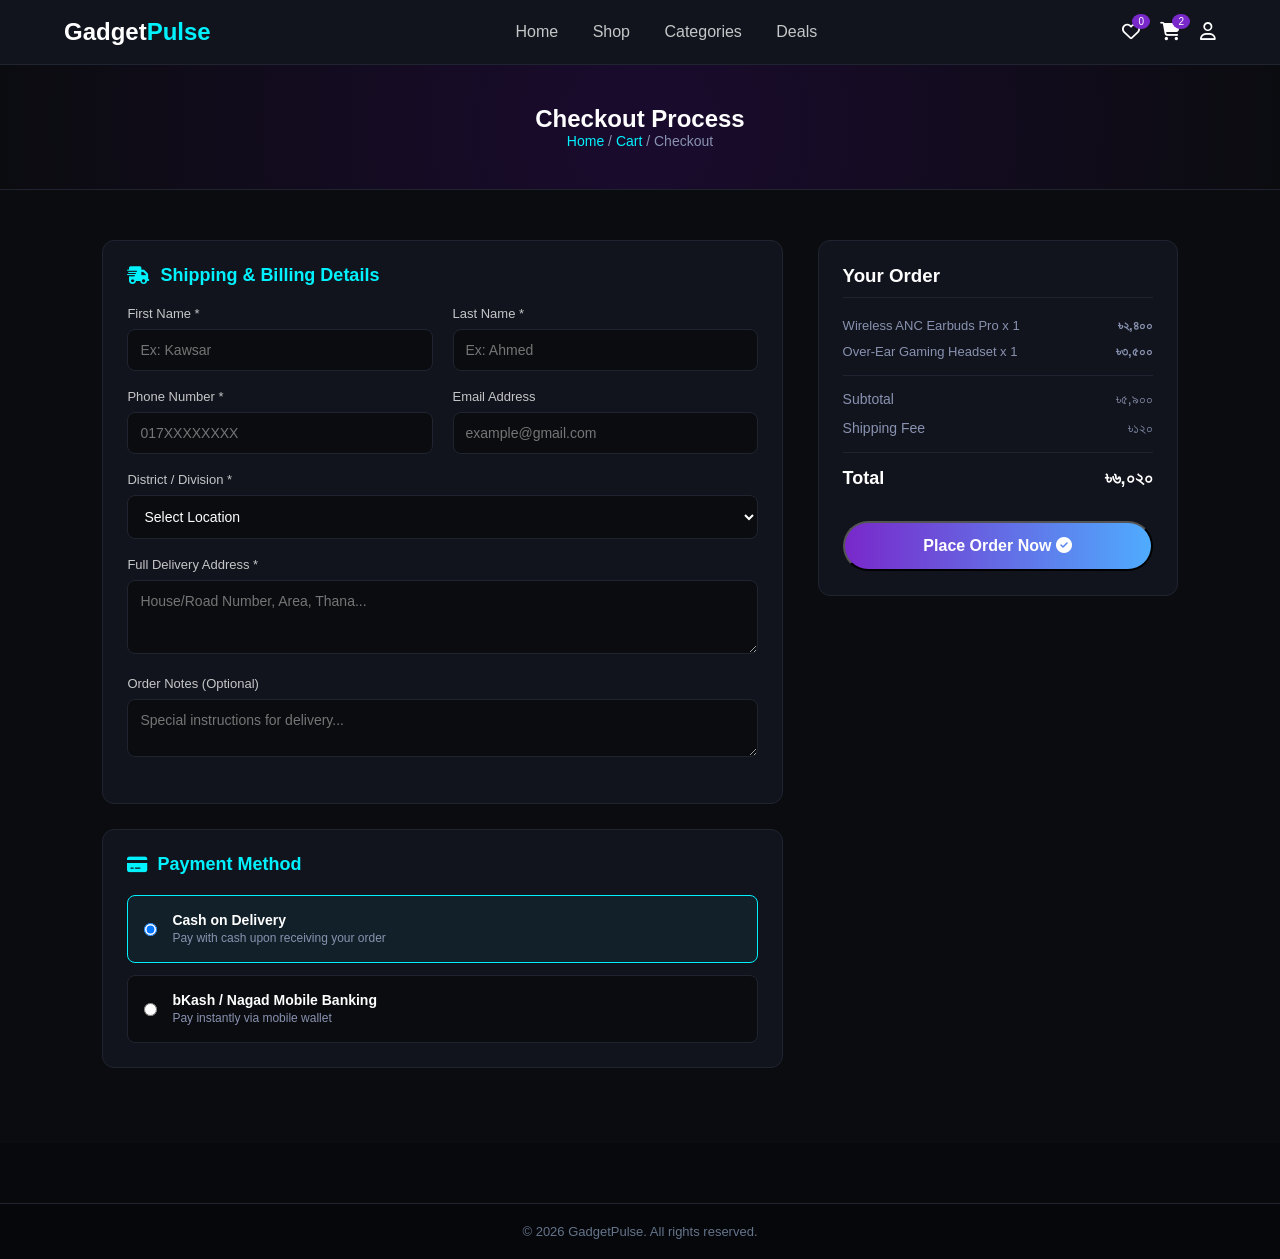
<file: checkout.html>
<!DOCTYPE html>
<html lang="bn">
<head>
    <meta charset="UTF-8">
    <meta name="viewport" content="width=device-width, initial-scale=1.0">
    <title>Checkout - Gadget Pulse</title>
    <!-- মূল স্টাইলশিট লিংক -->
    <link rel="stylesheet" href="style.css">
    <!-- FontAwesome আইকন 라이브러리 -->
    <link rel="stylesheet" href="https://cdnjs.cloudflare.com/ajax/libs/font-awesome/6.4.0/css/all.min.css">
</head>
<body>

    <!-- NAVBAR -->
    <header class="navbar">
        <div class="logo">Gadget<span>Pulse</span></div>
        <nav class="nav-links">
            <a href="index.html">Home</a>
            <a href="shop.html">Shop</a>
            <a href="#">Categories</a>
            <a href="#">Deals</a>
        </nav>
        <div class="nav-icons">
            <a href="#"><i class="fa-regular fa-heart"></i><span class="badge">0</span></a>
            <a href="cart.html"><i class="fa-solid fa-cart-shopping"></i><span class="badge" id="cart-count">2</span></a>
            <a href="#"><i class="fa-regular fa-user"></i></a>
        </div>
    </header>

    <!-- BREADCRUMB BANNER -->
    <section class="page-banner">
        <div class="banner-content">
            <h2>Checkout Process</h2>
            <p><a href="index.html">Home</a> / <a href="cart.html">Cart</a> / <span>Checkout</span></p>
        </div>
    </section>

    <!-- CHECKOUT CONTAINER -->
    <section class="checkout-section">
        <div class="checkout-container">
            
            <!-- বাম পাশ: বিলিং ও শিপিং ইনফরমেশন ফর্ম -->
            <form id="checkout-form" class="checkout-form" onsubmit="handleOrderSubmit(event)">
                
                <div class="form-section">
                    <h3><i class="fa-solid fa-truck-fast"></i> Shipping & Billing Details</h3>
                    
                    <div class="form-row">
                        <div class="form-group">
                            <label for="fname">First Name *</label>
                            <input type="text" id="fname" required placeholder="Ex: Kawsar">
                        </div>
                        <div class="form-group">
                            <label for="lname">Last Name *</label>
                            <input type="text" id="lname" required placeholder="Ex: Ahmed">
                        </div>
                    </div>

                    <div class="form-row">
                        <div class="form-group">
                            <label for="phone">Phone Number *</label>
                            <input type="tel" id="phone" required placeholder="017XXXXXXXX">
                        </div>
                        <div class="form-group">
                            <label for="email">Email Address</label>
                            <input type="email" id="email" placeholder="example@gmail.com">
                        </div>
                    </div>

                    <div class="form-group">
                        <label for="district">District / Division *</label>
                        <select id="district" required>
                            <option value="">Select Location</option>
                            <option value="dhaka">Inside Dhaka (৳৬০ Shipping)</option>
                            <option value="outside">Outside Dhaka (৳১২০ Shipping)</option>
                        </select>
                    </div>

                    <div class="form-group">
                        <label for="address">Full Delivery Address *</label>
                        <textarea id="address" rows="3" required placeholder="House/Road Number, Area, Thana..."></textarea>
                    </div>

                    <div class="form-group">
                        <label for="notes">Order Notes (Optional)</label>
                        <textarea id="notes" rows="2" placeholder="Special instructions for delivery..."></textarea>
                    </div>
                </div>

                <!-- পেমেন্ট মেথড সেকশন -->
                <div class="form-section">
                    <h3><i class="fa-solid fa-credit-card"></i> Payment Method</h3>
                    
                    <div class="payment-options">
                        <label class="payment-card active">
                            <input type="radio" name="payment" value="cod" checked onclick="selectPayment(this)">
                            <div class="payment-info">
                                <strong>Cash on Delivery</strong>
                                <small>Pay with cash upon receiving your order</small>
                            </div>
                        </label>

                        <label class="payment-card">
                            <input type="radio" name="payment" value="bkash" onclick="selectPayment(this)">
                            <div class="payment-info">
                                <strong>bKash / Nagad Mobile Banking</strong>
                                <small>Pay instantly via mobile wallet</small>
                            </div>
                        </label>
                    </div>
                </div>

            </form>

            <!-- ডান পাশ: অর্ডার সামারি ও প্লেস অর্ডার বাটন -->
            <div class="order-summary-card">
                <h3>Your Order</h3>
                
                <div class="summary-items">
                    <div class="summary-item">
                        <span>Wireless ANC Earbuds Pro x 1</span>
                        <strong>৳২,৪০০</strong>
                    </div>
                    <div class="summary-item">
                        <span>Over-Ear Gaming Headset x 1</span>
                        <strong>৳৩,৫০০</strong>
                    </div>
                </div>

                <hr class="summary-divider">

                <div class="summary-row">
                    <span>Subtotal</span>
                    <span>৳৫,৯০০</span>
                </div>
                <div class="summary-row">
                    <span>Shipping Fee</span>
                    <span>৳১২০</span>
                </div>
                
                <hr class="summary-divider">

                <div class="summary-row total-row">
                    <span>Total</span>
                    <span>৳৬,০২০</span>
                </div>

                <!-- ফর্ম সাবমিট বাটন -->
                <button type="submit" form="checkout-form" class="btn btn-primary place-order-btn">
                    Place Order Now <i class="fa-solid fa-circle-check"></i>
                </button>
            </div>

        </div>
    </section>

    <!-- FOOTER -->
    <footer class="footer">
        <div class="footer-bottom">
            <p>&copy; 2026 GadgetPulse. All rights reserved.</p>
        </div>
    </footer>

    <script src="script.js"></script>
</body>
</html>
</file>
<file: style.css>
/* ==========================================
   ১. জেনারেট / বেসিক পেজ সেটআপ
   ========================================== */
* {
    margin: 0;
    padding: 0;
    box-sizing: border-box;
    font-family: 'Segoe UI', Tahoma, Geneva, Verdana, sans-serif;
}

body {
    background-color: #0b0c10; /* ডার্ক ব্যাকগ্রাউন্ড */
    color: #ffffff;
}

/* ==========================================
   ২. NAVBAR STYLING (নেভবার সিএসএস)
   ========================================== */
.navbar {
    display: flex;
    align-items: center;
    justify-content: space-between;
    padding: 18px 5%;
    background-color: #12141d;
    border-bottom: 1px solid #1f2430;
    position: sticky;
    top: 0;
    z-index: 100;
}

/* লোগো */
.logo {
    font-size: 24px;
    font-weight: 700;
    color: #fff;
}

.logo span {
    color: #00f2fe; /* সায়ান নিয়ন কালার */
}

/* নেভিগেশন লিংকসমূহ */
.nav-links a {
    color: #c5c6c7;
    text-decoration: none;
    margin: 0 15px;
    font-weight: 500;
    transition: 0.3s;
}

.nav-links a:hover, .nav-links a.active {
    color: #00f2fe;
}

/* সার্চ বক্স */
.search-box {
    display: flex;
    align-items: center;
    background: #1f2430;
    border-radius: 20px;
    padding: 6px 15px;
    width: 300px;
}

.search-box input {
    background: transparent;
    border: none;
    outline: none;
    color: #fff;
    width: 100%;
}

.search-box button {
    background: transparent;
    border: none;
    color: #8892b0;
    cursor: pointer;
}

/* ডানের আইকন ও নোটিফিকেশন ব্যাজ */
.nav-icons {
    display: flex;
    gap: 20px;
}

.nav-icons a {
    color: #fff;
    font-size: 18px;
    position: relative;
    text-decoration: none;
}

.badge {
    position: absolute;
    top: -8px;
    right: -10px;
    background: #7928ca;
    color: #fff;
    font-size: 10px;
    padding: 2px 6px;
    border-radius: 50%;
}

/* ==========================================
   ৩. HERO SECTION STYLING (হিরো সেকশন সিএসএস)
   ========================================== */
.hero {
    display: flex;
    align-items: center;
    justify-content: space-between;
    min-height: 85vh;
    padding: 0 8%;
    background: radial-gradient(circle at top right, #1a0b2e, #0b0c10);
}

.hero-content {
    max-width: 550px;
}

.tag {
    background: rgba(121, 40, 202, 0.2);
    color: #00f2fe;
    padding: 6px 14px;
    border-radius: 20px;
    font-size: 14px;
    border: 1px solid #7928ca;
}

.hero-content h1 {
    font-size: 52px;
    margin: 20px 0;
    line-height: 1.2;
}

.hero-content h1 span {
    background: linear-gradient(90deg, #00f2fe, #4facfe);
    
    /* ব্যাকগ্রাউন্ডকে টেক্সটের আকারে ক্লিপ করা */
    -webkit-background-clip: text;
    background-clip: text; /* স্ট্যান্ডার্ড সিএসএস প্রপার্টি */

    /* টেক্সটের ভেতরের কালার ট্রান্সপারেন্ট করা */
    -webkit-text-fill-color: transparent;
    color: transparent; 
}

.hero-content p {
    color: #a8b2d1;
    font-size: 16px;
    margin-bottom: 30px;
    line-height: 1.6;
}

.hero-buttons {
    display: flex;
    gap: 15px;
}

.btn {
    padding: 12px 28px;
    border-radius: 25px;
    text-decoration: none;
    font-weight: 600;
    transition: 0.3s;
}

.btn-primary {
    background: linear-gradient(90deg, #7928ca, #4facfe);
    color: #fff;
}

.btn-primary:hover {
    box-shadow: 0 0 15px rgba(0, 242, 254, 0.4);
}

.btn-secondary {
    border: 1px solid #4facfe;
    color: #fff;
}

.btn-secondary:hover {
    background: rgba(79, 172, 254, 0.1);
}

/* হিরো ইমেজ ও লাইটিং গ্লো ইফেক্ট */
.hero-image {
    position: relative;
    max-width: 450px;
}

.hero-image img {
    width: 100%;
    border-radius: 15px;
    position: relative;
    z-index: 2;
}

.glow-effect {
    position: absolute;
    top: 50%;
    left: 50%;
    transform: translate(-50%, -50%);
    width: 300px;
    height: 300px;
    background: linear-gradient(45deg, #7928ca, #00f2fe);
    filter: blur(80px);
    border-radius: 50%;
    opacity: 0.5;
    z-index: 1;
}

/* ==========================================
   ৪. COMMON SECTION HEADER (সাধারণ হেডিং স্টাইল)
   ========================================== */
.section-header {
    text-align: center;
    margin-bottom: 40px;
}

.section-header h2 {
    font-size: 32px;
    font-weight: 700;
}

.section-header h2 span {
    color: #00f2fe;
}

.section-header p {
    color: #8892b0;
    margin-top: 8px;
}

/* ==========================================
   ৫. CATEGORIES SECTION STYLING (ক্যাটাগরি সিএসএস)
   ========================================== */
.categories-section {
    padding: 60px 8%;
    background-color: #0d0f17;
}

.category-grid {
    display: grid;
    grid-template-columns: repeat(auto-fit, minmax(140px, 1fr));
    gap: 25px;
    text-align: center;
}

.category-card {
    background: #161925;
    padding: 20px 10px;
    border-radius: 15px;
    border: 1px solid #23293a;
    cursor: pointer;
    transition: all 0.3s ease;
}

.category-card:hover {
    transform: translateY(-8px);
    border-color: #7928ca;
    box-shadow: 0 10px 20px rgba(121, 40, 202, 0.2);
}

.category-img {
    width: 90px;
    height: 90px;
    margin: 0 auto 15px;
    border-radius: 50%;
    overflow: hidden;
    border: 2px solid #00f2fe;
}

.category-img img {
    width: 100%;
    height: 100%;
    object-fit: cover;
}

.category-card h3 {
    font-size: 15px;
    color: #e6f1ff;
    font-weight: 500;
}

/* ==========================================
   ৬. PRODUCTS SECTION STYLING (প্রডাক্ট সিএসএস)
   ========================================== */
.products-section {
    padding: 60px 8%;
    background-color: #0b0c10;
}

.product-grid {
    display: grid;
    grid-template-columns: repeat(auto-fit, minmax(240px, 1fr));
    gap: 25px;
}

.product-card {
    background: #12141d;
    border-radius: 16px;
    border: 1px solid #1f2430;
    padding: 15px;
    position: relative;
    overflow: hidden;
    transition: all 0.3s ease;
}

.product-card:hover {
    transform: translateY(-5px);
    border-color: #00f2fe;
    box-shadow: 0 8px 25px rgba(0, 242, 254, 0.15);
}

.badge-discount {
    position: absolute;
    top: 15px;
    left: 15px;
    background: linear-gradient(90deg, #ff416c, #ff4b2b);
    color: #fff;
    font-size: 11px;
    font-weight: 700;
    padding: 4px 8px;
    border-radius: 6px;
    z-index: 2;
}

.product-thumb {
    width: 100%;
    height: 180px;
    border-radius: 10px;
    overflow: hidden;
    margin-bottom: 15px;
}

.product-thumb img {
    width: 100%;
    height: 100%;
    object-fit: cover;
    transition: transform 0.5s ease;
}

.product-card:hover .product-thumb img {
    transform: scale(1.08);
}

.product-cat {
    font-size: 12px;
    color: #7928ca;
    font-weight: 600;
    text-transform: uppercase;
}

.product-details h4 {
    font-size: 15px;
    color: #fff;
    margin: 6px 0 10px;
    line-height: 1.3;
    height: 40px;
    overflow: hidden;
}

.rating {
    color: #ffc107;
    font-size: 12px;
    margin-bottom: 15px;
}

.rating span {
    color: #8892b0;
    margin-left: 5px;
}

.product-bottom {
    display: flex;
    align-items: center;
    justify-content: space-between;
    border-top: 1px solid #1f2430;
    padding-top: 12px;
}

.current-price {
    font-size: 18px;
    font-weight: 700;
    color: #00f2fe;
}

.old-price {
    font-size: 13px;
    color: #8892b0;
    text-decoration: line-through;
    margin-left: 5px;
}

.add-cart-btn {
    background: #1f2430;
    color: #00f2fe;
    border: 1px solid #00f2fe;
    width: 38px;
    height: 38px;
    border-radius: 50%;
    cursor: pointer;
    transition: all 0.3s ease;
}

.add-cart-btn:hover {
    background: #00f2fe;
    color: #0b0c10;
}
/* ==========================================
   STEP 4 (PART 1): TRUST SECTION STYLING
   ========================================== */
.trust-section {
    padding: 50px 8%;
    background-color: #0d0f17;
    border-top: 1px solid #1f2430;
    border-bottom: 1px solid #1f2430;
}

.trust-container {
    display: grid;
    grid-template-columns: repeat(auto-fit, minmax(220px, 1fr));
    gap: 30px;
}

.trust-box {
    display: flex;
    align-items: center;
    gap: 15px;
}

.trust-icon {
    font-size: 28px;
    color: #00f2fe;
    background: rgba(0, 242, 254, 0.1);
    width: 60px;
    height: 60px;
    border-radius: 50%;
    display: flex;
    align-items: center;
    justify-content: center;
    border: 1px solid rgba(0, 242, 254, 0.3);
    flex-shrink: 0;
}

.trust-text h4 {
    font-size: 16px;
    color: #fff;
    margin-bottom: 4px;
}

.trust-text p {
    font-size: 13px;
    color: #8892b0;
}

/* ==========================================
   STEP 4 (PART 2): FOOTER STYLING
   ========================================== */
.footer {
    background-color: #08090d;
    padding-top: 60px;
}

.footer-container {
    padding: 0 8% 40px;
    display: grid;
    grid-template-columns: repeat(auto-fit, minmax(200px, 1fr));
    gap: 40px;
}

.footer-col p {
    color: #8892b0;
    font-size: 14px;
    line-height: 1.6;
    margin-top: 15px;
}

.footer-col h3 {
    font-size: 18px;
    color: #fff;
    margin-bottom: 20px;
    position: relative;
}

/* শিরোনামের নিচে ছোট সায়ান আন্ডারলাইন */
.footer-col h3::after {
    content: '';
    position: absolute;
    left: 0;
    bottom: -6px;
    width: 35px;
    height: 2px;
    background-color: #00f2fe;
}

.footer-col ul {
    list-style: none;
}

.footer-col ul li {
    margin-bottom: 12px;
}

.footer-col ul li a {
    color: #8892b0;
    text-decoration: none;
    font-size: 14px;
    transition: 0.3s;
}

.footer-col ul li a:hover {
    color: #00f2fe;
    padding-left: 5px;
}

/* সোশ্যাল আইকন স্টাইল */
.social-links {
    display: flex;
    gap: 12px;
    margin-top: 20px;
}

.social-links a {
    width: 36px;
    height: 36px;
    background: #161925;
    color: #fff;
    border-radius: 50%;
    display: flex;
    align-items: center;
    justify-content: center;
    text-decoration: none;
    border: 1px solid #23293a;
    transition: 0.3s;
}

.social-links a:hover {
    background: #7928ca;
    color: #fff;
    border-color: #7928ca;
}

/* নিউজলেটার ইনপুট ও বাটন */
.newsletter-form {
    display: flex;
    margin-top: 15px;
}

.newsletter-form input {
    background: #161925;
    border: 1px solid #23293a;
    padding: 10px 14px;
    color: #fff;
    border-radius: 8px 0 0 8px;
    outline: none;
    width: 100%;
}

.newsletter-form button {
    background: linear-gradient(90deg, #7928ca, #00f2fe);
    border: none;
    color: #fff;
    padding: 0 16px;
    border-radius: 0 8px 8px 0;
    cursor: pointer;
    transition: 0.3s;
}

.newsletter-form button:hover {
    opacity: 0.9;
}

/* কপিরাইট সেকশন */
.footer-bottom {
    text-align: center;
    padding: 20px 0;
    border-top: 1px solid #1f2430;
    background: #06070a;
}

.footer-bottom p {
    color: #64748b;
    font-size: 13px;
}
/* ==========================================
   PAGE BANNER STYLING
   ========================================== */
.page-banner {
    background: radial-gradient(circle at center, #1a0b2e, #0b0c10);
    padding: 40px 8%;
    text-align: center;
    border-bottom: 1px solid #1f2430;
}

.banner-content h1 {
    font-size: 36px;
    margin-bottom: 8px;
}

.banner-content h1 span {
    color: #00f2fe;
}

.banner-content p {
    color: #8892b0;
    font-size: 14px;
}

.banner-content p a {
    color: #00f2fe;
    text-decoration: none;
}

/* ==========================================
   SHOP CONTAINER LAYOUT
   (সাইডবার + প্রোডাক্ট গ্রিড ২-কলাম লেআউট)
   ========================================== */
.shop-container {
    display: flex;
    gap: 30px;
    padding: 50px 8%;
    background-color: #0b0c10;
}

/* ==========================================
   FILTER SIDEBAR STYLING
   ========================================== */
.filter-sidebar {
    width: 260px;
    background: #12141d;
    border: 1px solid #1f2430;
    border-radius: 16px;
    padding: 20px;
    height: fit-content;
    flex-shrink: 0;
}

.filter-header {
    display: flex;
    justify-content: space-between;
    align-items: center;
    border-bottom: 1px solid #1f2430;
    padding-bottom: 12px;
    margin-bottom: 20px;
}

.filter-header h3 {
    font-size: 18px;
    color: #00f2fe;
}

.reset-btn {
    background: transparent;
    border: none;
    color: #8892b0;
    cursor: pointer;
    font-size: 12px;
}

.reset-btn:hover {
    color: #ff4b2b;
}

.filter-group {
    margin-bottom: 25px;
}

.filter-group h4 {
    font-size: 14px;
    color: #fff;
    margin-bottom: 12px;
    text-transform: uppercase;
    letter-spacing: 0.5px;
}

.category-list, .brand-list {
    list-style: none;
}

.category-list li, .brand-list li {
    margin-bottom: 8px;
}

.category-list label, .brand-list label, .filter-group label {
    color: #8892b0;
    font-size: 14px;
    cursor: pointer;
    display: flex;
    align-items: center;
    gap: 8px;
}

.category-list label:hover, .brand-list label:hover {
    color: #00f2fe;
}

/* প্রাইস স্লাইডার */
.price-slider input[type="range"] {
    width: 100%;
    accent-color: #00f2fe;
    cursor: pointer;
}

.price-labels {
    display: flex;
    justify-content: space-between;
    font-size: 12px;
    color: #8892b0;
    margin-top: 8px;
}

.price-labels strong {
    color: #00f2fe;
}

/* ==========================================
   SHOP MAIN CONTENT STYLING
   ========================================== */
.shop-main {
    flex-grow: 1;
}

.shop-top-bar {
    display: flex;
    justify-content: space-between;
    align-items: center;
    background: #12141d;
    border: 1px solid #1f2430;
    border-radius: 12px;
    padding: 12px 20px;
    margin-bottom: 25px;
}

.shop-top-bar p {
    color: #8892b0;
    font-size: 14px;
}

.shop-top-bar p strong {
    color: #fff;
}

.sort-box {
    display: flex;
    align-items: center;
    gap: 10px;
    color: #8892b0;
    font-size: 14px;
}

.sort-box select {
    background: #1f2430;
    color: #fff;
    border: 1px solid #23293a;
    padding: 6px 12px;
    border-radius: 8px;
    outline: none;
    cursor: pointer;
}

/* ==========================================
   PAGINATION STYLING
   ========================================== */
.pagination {
    display: flex;
    justify-content: center;
    gap: 10px;
    margin-top: 40px;
}

.page-link {
    width: 40px;
    height: 40px;
    display: flex;
    align-items: center;
    justify-content: center;
    background: #12141d;
    border: 1px solid #1f2430;
    color: #fff;
    text-decoration: none;
    border-radius: 8px;
    transition: 0.3s;
}

.page-link:hover, .page-link.active {
    background: #00f2fe;
    color: #0b0c10;
    font-weight: bold;
}
/* ==========================================
   PRODUCT DETAILS STYLING
   ========================================== */
.product-details-container {
    display: flex;
    gap: 40px;
    padding: 50px 8%;
    background-color: #0b0c10;
}

.product-gallery {
    width: 45%;
}

.main-image {
    background: #12141d;
    border: 1px solid #1f2430;
    border-radius: 16px;
    padding: 20px;
    text-align: center;
}

.main-image img {
    width: 100%;
    max-height: 400px;
    object-fit: contain;
}

.thumbnail-list {
    display: flex;
    gap: 15px;
    margin-top: 15px;
}

.thumbnail {
    width: 80px;
    height: 80px;
    border: 1px solid #1f2430;
    border-radius: 8px;
    cursor: pointer;
    object-fit: cover;
    background: #12141d;
}

.thumbnail.active, .thumbnail:hover {
    border-color: #00f2fe;
}

.product-info-box {
    width: 55%;
}

.stock-status {
    color: #00f2fe;
    font-size: 13px;
    font-weight: bold;
}

.product-info-box h2 {
    font-size: 28px;
    margin: 10px 0;
}

.rating-review {
    display: flex;
    align-items: center;
    gap: 10px;
    margin-bottom: 15px;
}

.review-count {
    color: #8892b0;
    font-size: 14px;
}

.price-box {
    display: flex;
    align-items: center;
    gap: 15px;
    margin-bottom: 20px;
}

.save-tag {
    background: rgba(0, 242, 254, 0.1);
    color: #00f2fe;
    padding: 4px 10px;
    border-radius: 6px;
    font-size: 12px;
}

.short-desc {
    color: #8892b0;
    line-height: 1.6;
    margin-bottom: 25px;
}

.option-group {
    margin-bottom: 20px;
}

.option-group label {
    display: block;
    margin-bottom: 8px;
    font-size: 14px;
}

.color-options {
    display: flex;
    gap: 10px;
}

.color-btn {
    width: 28px;
    height: 28px;
    border-radius: 50%;
    cursor: pointer;
    display: inline-block;
}

.color-btn.active {
    outline: 2px solid #00f2fe;
    outline-offset: 2px;
}

.action-group {
    display: flex;
    gap: 15px;
    align-items: center;
    margin-bottom: 30px;
}

.quantity-picker {
    display: flex;
    background: #12141d;
    border: 1px solid #1f2430;
    border-radius: 8px;
}

.quantity-picker button {
    background: transparent;
    border: none;
    color: #fff;
    padding: 10px 16px;
    cursor: pointer;
}

.quantity-picker input {
    width: 40px;
    background: transparent;
    border: none;
    color: #fff;
    text-align: center;
}

.meta-info p {
    color: #8892b0;
    font-size: 13px;
    margin-bottom: 5px;
}

/* TABS STYLING */
.product-tabs-section {
    padding: 0 8% 50px;
    background: #0b0c10;
}

.tab-header {
    display: flex;
    gap: 15px;
    border-bottom: 1px solid #1f2430;
}

.tab-btn {
    background: transparent;
    border: none;
    color: #8892b0;
    padding: 12px 24px;
    font-size: 16px;
    cursor: pointer;
    border-bottom: 2px solid transparent;
}

.tab-btn.active {
    color: #00f2fe;
    border-color: #00f2fe;
}

.tab-pane {
    display: none;
    padding: 25px 0;
    color: #8892b0;
}

.tab-pane.active {
    display: block;
}

.spec-table {
    width: 100%;
    border-collapse: collapse;
}

.spec-table th, .spec-table td {
    padding: 10px;
    border-bottom: 1px solid #1f2430;
    text-align: left;
}
/* ==========================================
   CART PAGE STYLING
   ========================================== */
.cart-section {
    padding: 50px 8%;
    background-color: #0b0c10;
    min-height: 70vh;
}

.cart-container {
    display: flex;
    gap: 30px;
    align-items: flex-start;
}

.cart-table-wrapper {
    flex: 1;
}

.cart-table {
    width: 100%;
    border-collapse: collapse;
    background: #12141d;
    border-radius: 12px;
    overflow: hidden;
    border: 1px solid #1f2430;
}

.cart-table th {
    background: #161925;
    color: #fff;
    padding: 16px;
    text-align: left;
    font-size: 14px;
    border-bottom: 1px solid #1f2430;
}

.cart-table td {
    padding: 16px;
    color: #c5c6c7;
    border-bottom: 1px solid #1f2430;
    vertical-align: middle;
}

.product-info-col {
    display: flex;
    align-items: center;
    gap: 15px;
}

.product-info-col img {
    width: 60px;
    height: 60px;
    border-radius: 8px;
    object-fit: cover;
    background: #0b0c10;
}

.product-info-col h4 {
    color: #fff;
    font-size: 15px;
    margin-bottom: 4px;
}

.product-info-col small {
    color: #8892b0;
}

.remove-btn {
    background: transparent;
    border: none;
    color: #ff4d4d;
    font-size: 16px;
    cursor: pointer;
    transition: 0.3s;
}

.remove-btn:hover {
    color: #ff0000;
    transform: scale(1.1);
}

.cart-actions {
    display: flex;
    justify-content: space-between;
    margin-top: 25px;
    gap: 15px;
    flex-wrap: wrap;
}

.coupon-box {
    display: flex;
    gap: 10px;
}

.coupon-box input {
    background: #12141d;
    border: 1px solid #1f2430;
    padding: 10px 15px;
    border-radius: 8px;
    color: #fff;
}

.btn-outline {
    border: 1px solid #00f2fe;
    color: #00f2fe;
    background: transparent;
    padding: 10px 20px;
    border-radius: 8px;
    text-decoration: none;
}

.cart-summary-card {
    width: 350px;
    background: #12141d;
    border: 1px solid #1f2430;
    border-radius: 12px;
    padding: 24px;
}

.cart-summary-card h3 {
    color: #fff;
    margin-bottom: 20px;
    border-bottom: 1px solid #1f2430;
    padding-bottom: 10px;
}

.summary-row {
    display: flex;
    justify-content: space-between;
    margin-bottom: 12px;
    color: #8892b0;
    font-size: 14px;
}

.discount-text {
    color: #00f2fe;
}

.summary-divider {
    border: 0;
    border-top: 1px solid #1f2430;
    margin: 15px 0;
}

.total-row {
    color: #fff;
    font-size: 18px;
    font-weight: bold;
}

.checkout-btn {
    width: 100%;
    margin-top: 20px;
    text-align: center;
    display: block;
    text-decoration: none;
}
/* ==========================================
   CHECKOUT PAGE STYLING
   ========================================== */
.checkout-section {
    padding: 50px 8%;
    background-color: #0b0c10;
}

.checkout-container {
    display: flex;
    gap: 35px;
    align-items: flex-start;
}

.checkout-form {
    flex: 1;
}

.form-section {
    background: #12141d;
    border: 1px solid #1f2430;
    border-radius: 12px;
    padding: 24px;
    margin-bottom: 25px;
}

.form-section h3 {
    color: #00f2fe;
    font-size: 18px;
    margin-bottom: 20px;
    display: flex;
    align-items: center;
    gap: 10px;
}

.form-row {
    display: flex;
    gap: 20px;
}

.form-group {
    flex: 1;
    margin-bottom: 18px;
}

.form-group label {
    display: block;
    color: #c5c6c7;
    font-size: 13px;
    margin-bottom: 8px;
}

.form-group input, 
.form-group select, 
.form-group textarea {
    width: 100%;
    background: #0b0c10;
    border: 1px solid #1f2430;
    color: #fff;
    padding: 12px;
    border-radius: 8px;
    outline: none;
    font-size: 14px;
}

.form-group input:focus, 
.form-group select:focus, 
.form-group textarea:focus {
    border-color: #00f2fe;
}

/* পেমেন্ট অপশন কার্ড */
.payment-options {
    display: flex;
    flex-direction: column;
    gap: 12px;
}

.payment-card {
    display: flex;
    align-items: center;
    gap: 15px;
    background: #0b0c10;
    border: 1px solid #1f2430;
    padding: 16px;
    border-radius: 8px;
    cursor: pointer;
    transition: 0.3s;
}

.payment-card.active {
    border-color: #00f2fe;
    background: rgba(0, 242, 254, 0.05);
}

.payment-info strong {
    display: block;
    color: #fff;
    font-size: 14px;
}

.payment-info small {
    color: #8892b0;
    font-size: 12px;
}

/* অর্ডার সামারি কার্ড */
.order-summary-card {
    width: 360px;
    background: #12141d;
    border: 1px solid #1f2430;
    border-radius: 12px;
    padding: 24px;
}

.order-summary-card h3 {
    color: #fff;
    margin-bottom: 20px;
    border-bottom: 1px solid #1f2430;
    padding-bottom: 10px;
}

.summary-items {
    margin-bottom: 15px;
}

.summary-item {
    display: flex;
    justify-content: space-between;
    font-size: 13px;
    color: #8892b0;
    margin-bottom: 10px;
}

.place-order-btn {
    width: 100%;
    margin-top: 20px;
    padding: 14px;
    font-size: 16px;
}
</file>
